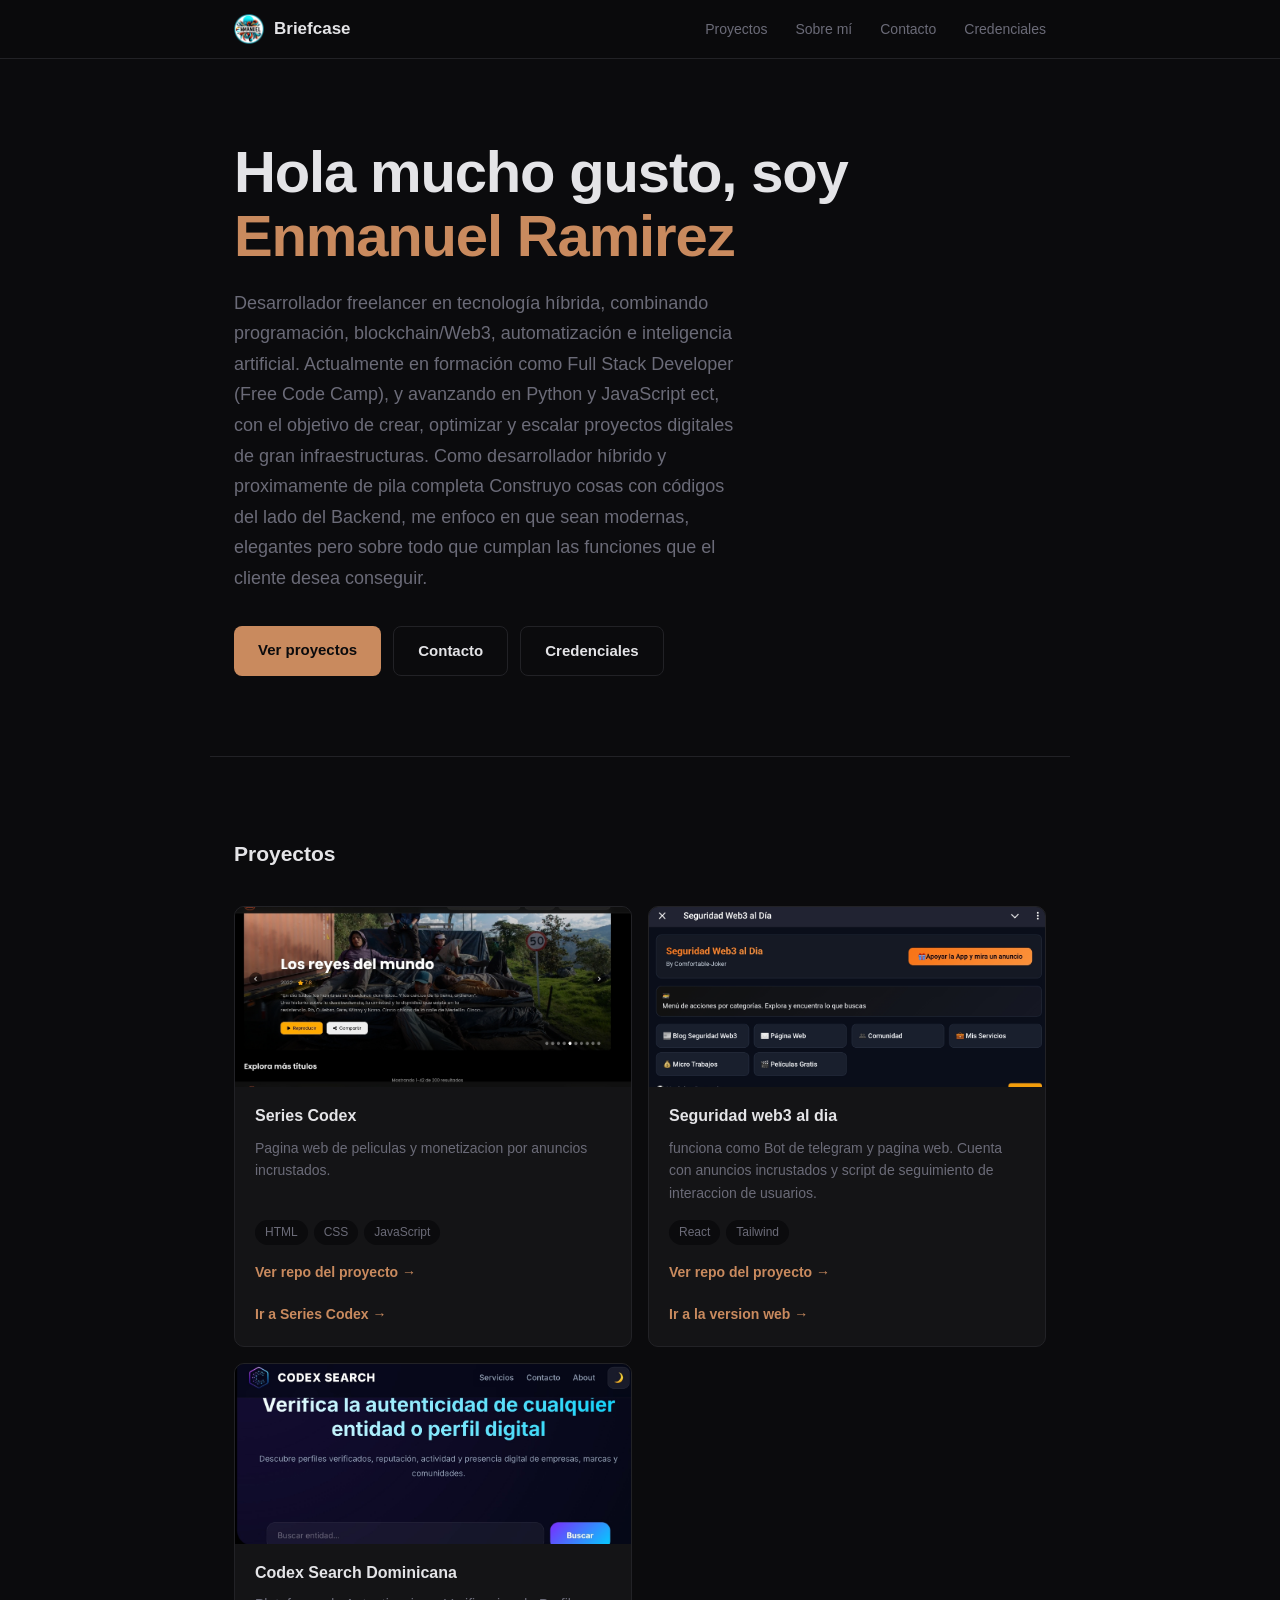
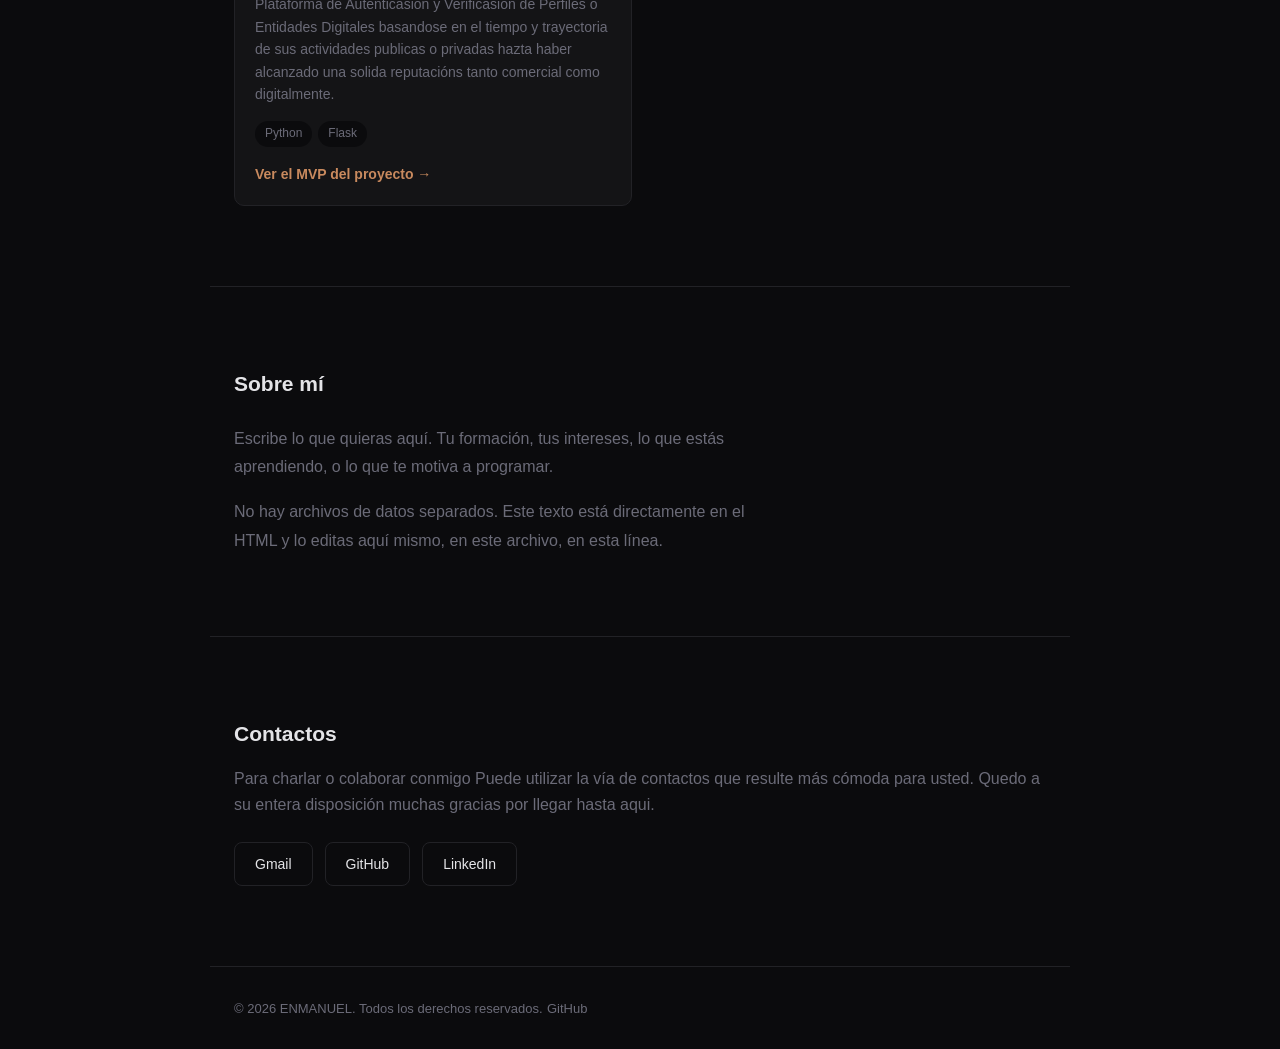
<file: index.html>
<!DOCTYPE html>
<html lang="es">
<head>
  <meta charset="UTF-8">
  <meta name="viewport" content="width=device-width, initial-scale=1.0">
  <title>Enmanuel - Briefcase</title>
  <meta name="description" content="Portfolio personal de Enmanuel.">
  <link rel="icon" href="images/logo.jpg" type="image/svg+xml">

  <!-- BASE -->
  <link rel="stylesheet" href="css/base.css">

  <!-- SECCIONES -->
  <link rel="stylesheet" href="css/header.css">
  <link rel="stylesheet" href="css/hero.css">
  <link rel="stylesheet" href="css/proyectos.css">
  <link rel="stylesheet" href="css/sobre-mi.css">
  <link rel="stylesheet" href="css/contacto.css">
  <link rel="stylesheet" href="css/footer.css">
</head>
<body>


<!-- ==============================================
     SECCIÓN: HEADER
     CSS propio: css/header.css
     ============================================== -->
<header class="header">
  <div class="header__inside">
    <a href="./" class="header__logo">
      <img src="images/logo.jpg" alt="Logo Enmanuel" class="header__logo-img">
      <span>Briefcase</span>
    </a>
    <nav class="header__nav" id="nav">
      <a href="#proyectos">Proyectos</a>
      <a href="#sobre-mi">Sobre mí</a>
      <a href="#contacto">Contacto</a>
      <a href="credenciales.html">Credenciales</a>
    </nav>
    <button class="header__toggle" onclick="document.getElementById('nav').classList.toggle('header__nav--open')" aria-label="Abrir menú">
      <span></span><span></span><span></span>
    </button>
  </div>
</header>
<!-- FIN HEADER -->




  
<!-- ==============================================
     SECCIÓN: HERO
     CSS propio: css/hero.css
     Para ELIMINAR: borra desde aquí hasta "FIN HERO"
     y quita <link rel="stylesheet" href="css/hero.css">
     ============================================== -->
<section class="hero">
  <div class="hero__inside">
    <h1 class="hero__name">Hola mucho gusto, soy <span class="hero__mark">Enmanuel Ramirez</span></h1>
    <p class="hero__desc">Desarrollador freelancer en tecnología híbrida, combinando programación, blockchain/Web3, automatización e inteligencia artificial. Actualmente en formación como Full Stack Developer (Free Code Camp), y avanzando en Python y JavaScript ect, con el objetivo de crear, optimizar y escalar proyectos digitales de gran infraestructuras.
      Como desarrollador híbrido y proximamente de pila completa Construyo cosas con códigos del lado del Backend,
      me enfoco en que sean modernas, elegantes pero sobre todo que cumplan las funciones que el cliente desea conseguir.
    </p>
    <div class="hero__buttons">
      <a href="#proyectos" class="hero__btn hero__btn--filled">Ver proyectos</a>
      <a href="#contacto" class="hero__btn hero__btn--outline">Contacto</a>
      <a href="credenciales.html" class="hero__btn hero__btn--outline">Credenciales</a>
    </div>
  </div>
</section>
<!-- FIN HERO -->


<!-- ==============================================
     SECCIÓN: PROYECTOS
     CSS propio: css/proyectos.css
     Para ELIMINAR: borra desde aquí hasta "FIN PROYECTOS"
     y quita <link rel="stylesheet" href="css/proyectos.css">
     ============================================== -->

<section id="proyectos" class="proyectos">
  <div class="proyectos__inside">
    <h2 class="proyectos__heading">Proyectos</h2>
    <div class="proyectos__grid">

      <!-- Tarjeta 1 -->
      <article class="proyecto">
        <img src="images/proyecto-SeriesCodex-Preview-3.jpg" alt="Screenshot del Proyecto 1" class="proyecto__img">
        <h3 class="proyecto__name">Series Codex</h3>
        <p class="proyecto__desc">Pagina web de peliculas y monetizacion por anuncios incrustados.</p>
        <div class="proyecto__techs">
          <span>HTML</span>
          <span>CSS</span>
          <span>JavaScript</span>
        </div>
        
        <a href="https://github.com/ENMANUEL0539/serie-codex/" target="_blank" class="proyecto__link">Ver repo del proyecto →</a>
        <a href="https://seriescodex.pages.dev/" target="_blank" class="proyecto__link">Ir a Series Codex →</a>
      </article>

      <!-- Tarjeta 2 -->
      <article class="proyecto">
        <img src="images/proyecto-Seguridad-web3-orital-preview-1.jpg" alt="Screenshot del Proyecto " class="proyecto__img">
        <h3 class="proyecto__name">Seguridad web3 al dia</h3>
        <p class="proyecto__desc">funciona como Bot de telegram y pagina web. Cuenta con anuncios incrustados y script de seguimiento de interaccion de usuarios.</p>
        <div class="proyecto__techs">
          <span>React</span>
          <span>Tailwind</span>
        </div>
        <a href="https://github.com/ENMANUEL0539/seguridad-web3-bot_clean" target="_blank" class="proyecto__link">Ver repo del proyecto →</a>
        <a href="https://seguridad-web3.comfort-joker.workers.dev/" class="proyecto__link">Ir a la version web →</a>
      </article>

      <!-- Tarjeta 3 -->
      <article class="proyecto">
        <img src="images/Verificasion-basada-en-reputación.jpg" alt="Screenshot del Proyecto 3" class="proyecto__img">
        <h3 class="proyecto__name">Codex Search Dominicana</h3>
        <p class="proyecto__desc">Plataforma de Autenticasion y Verificasion de Perfiles o Entidades Digitales basandose en el tiempo y trayectoria de sus actividades publicas o privadas hazta haber alcanzado una solida reputacións tanto comercial como digitalmente.</p>
        <div class="proyecto__techs">
          <span>Python</span>
          <span>Flask</span>
        </div>
        <a href="https://codex-search.pages.dev/" target="_blank" class="proyecto__link">Ver el MVP del proyecto →</a>
      </article>

    </div>
  </div>
</section>
<!-- FIN PROYECTOS -->


<!-- ==============================================
     SECCIÓN: SOBRE MÍ
     CSS propio: css/sobre-mi.css
     Para ELIMINAR: borra desde aquí hasta "FIN SOBRE MÍ"
     y quita <link rel="stylesheet" href="css/sobre-mi.css">
     ============================================== -->
<section id="sobre-mi" class="sobre-mi">
  <div class="sobre-mi__inside">
    <h2 class="sobre-mi__heading">Sobre mí</h2>
    <div class="sobre-mi__text">
      <p>Escribe lo que quieras aquí. Tu formación, tus intereses, lo que estás aprendiendo, o lo que te motiva a programar.</p>
      <p>No hay archivos de datos separados. Este texto está directamente en el HTML y lo editas aquí mismo, en este archivo, en esta línea.</p>
    </div>
  </div>
</section>
<!-- FIN SOBRE MÍ -->


<!-- ==============================================
     SECCIÓN: CONTACTO
     CSS propio: css/contacto.css
     Para ELIMINAR: borra desde aquí hasta "FIN CONTACTO"
     y quita <link rel="stylesheet" href="css/contacto.css">
     ============================================== -->
<section id="contacto" class="contacto">
  <div class="contacto__inside">
    <h2 class="contacto__heading">Contactos</h2>
    <p class="contacto__text">Para charlar o colaborar conmigo
      Puede utilizar la vía de contactos que resulte más cómoda para usted. Quedo a su entera disposición muchas gracias por llegar hasta aqui.</p>
    <div class="contacto__links">
      <a href="mailto:enmanuelramos335@gmail.com" class="contacto__item">Gmail</a>
      <a href="https://github.com/ENMANUEL0539" target="_blank" class="contacto__item">GitHub</a>
      <a href="https://linkedin.com/in/enmanuel-ramirez-0a24451b4/" target="_blank" class="contacto__item">LinkedIn</a>
    </div>
  </div>
</section>
<!-- FIN CONTACTO -->


<!-- ==============================================
     SECCIÓN: FOOTER
     CSS propio: css/footer.css
     Para ELIMINAR: borra desde aquí hasta "FIN FOOTER"
     y quita <link rel="stylesheet" href="css/footer.css">
     ============================================== -->
<footer class="footer">
  <div class="footer__inside">
    <span class="footer__copy">© 2026 ENMANUEL. Todos los derechos reservados.</span>
    <a href="https://github.com/ENMANUEL0539" target="_blank" class="footer__link">GitHub</a>
  </div>
</footer>
<!-- FIN FOOTER -->

</body>
</html>
</file>
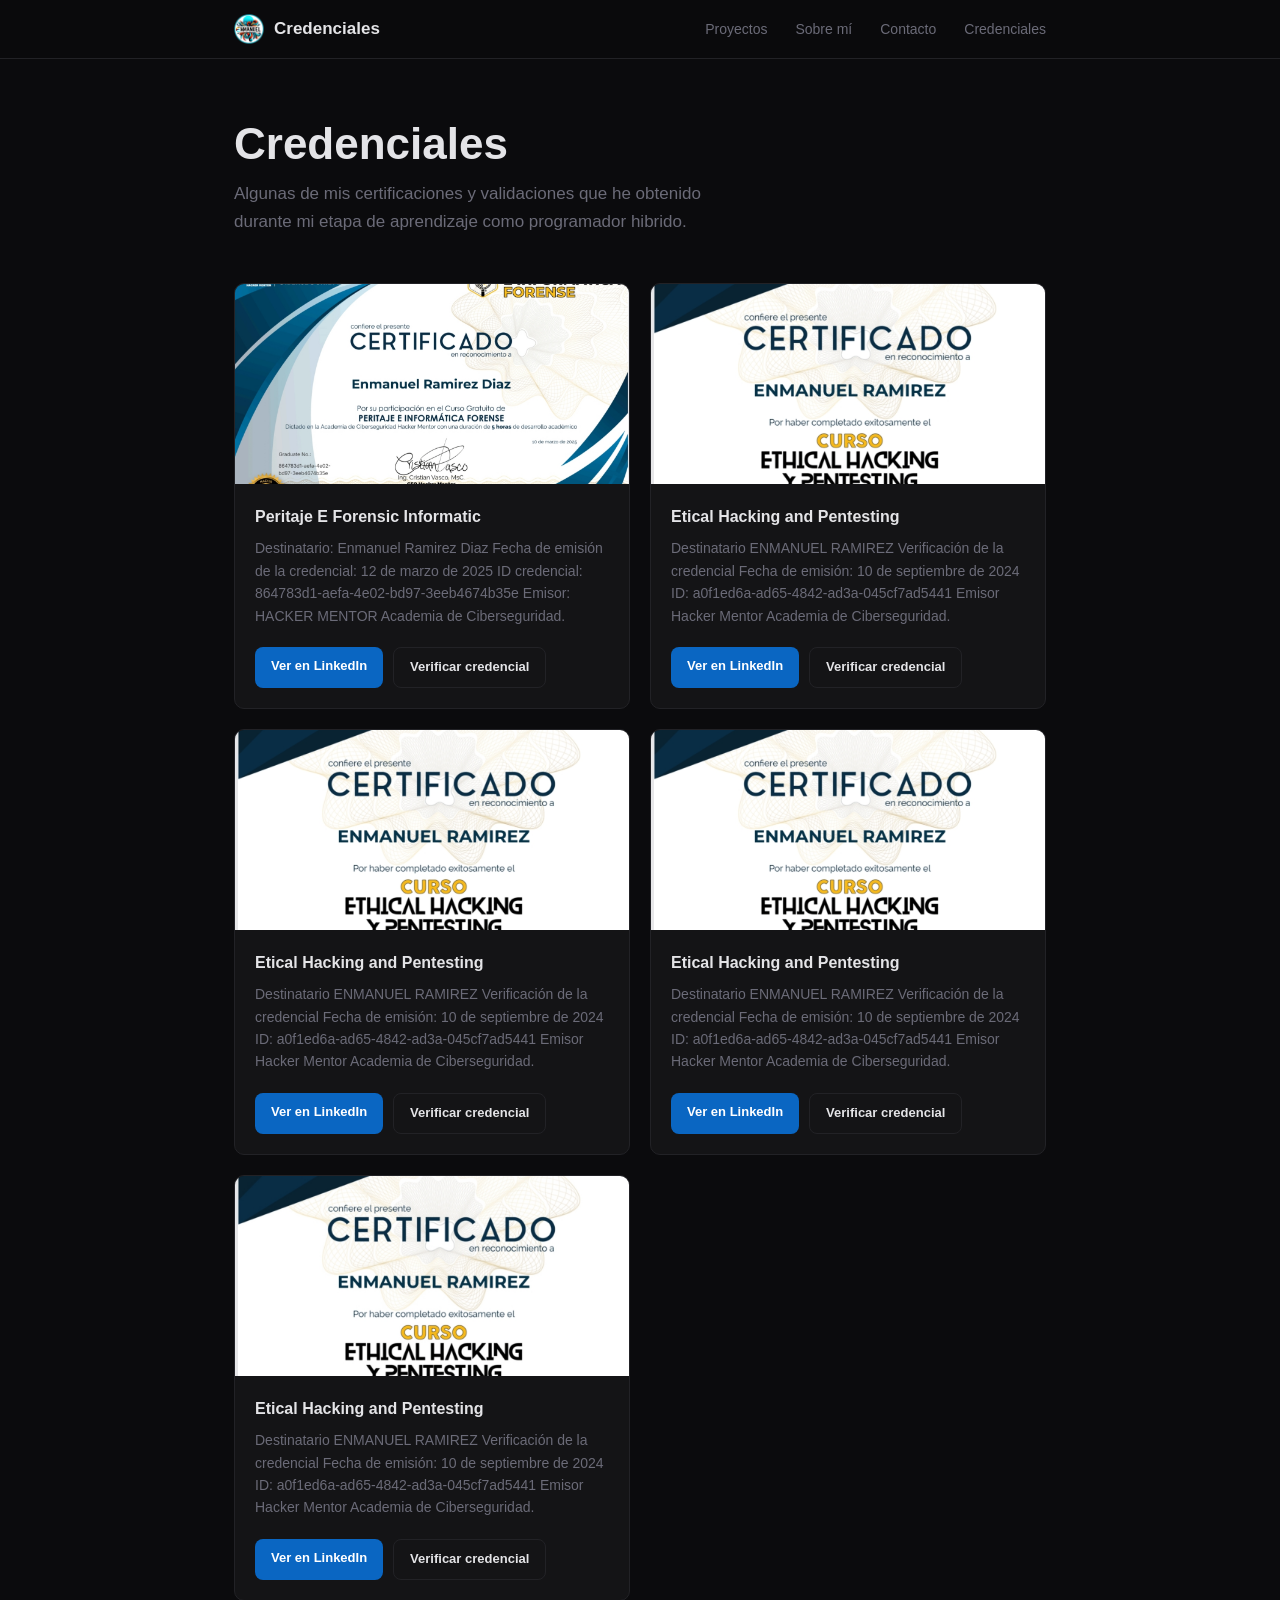
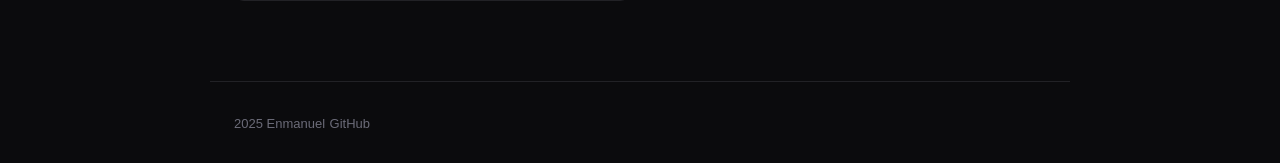
<file: credenciales.html>
<!DOCTYPE html>
<html lang="es">
<head>
  <meta charset="UTF-8">
  <meta name="viewport" content="width=device-width, initial-scale=1.0">
  <title>Credenciales — Enmanuel</title>
  <meta name="description" content="Credenciales y certificaciones de Enmanuel.">
  <link rel="icon" href="images/logo.jpg" type="image/svg+xml">

  <!-- BASE -->
  <link rel="stylesheet" href="css/base.css">

  <!-- SECCIONES que esta página usa -->
  <link rel="stylesheet" href="css/header.css">
  <link rel="stylesheet" href="css/credenciales.css">
  <link rel="stylesheet" href="css/footer.css">
</head>
<body>


<!-- ==============================================
     SECCIÓN: HEADER (misma de inicio)
     ============================================== -->
<header class="header">
  <div class="header__inside">
    <a href="./index.html" class="header__logo">
      <img src="images/logo.jpg" alt="Logo Enmanuel" class="header__logo-img">
      <span> Credenciales </span>
    </a>
    <nav class="header__nav" id="nav">
      <a href="index.html#proyectos">Proyectos</a>
      <a href="index.html#sobre-mi">Sobre mí</a>
      <a href="index.html#contacto">Contacto</a>
      <a href="credenciales.html">Credenciales</a>
    </nav>
    <button class="header__toggle" onclick="document.getElementById('nav').classList.toggle('header__nav--open')" aria-label="Abrir menú">
      <span></span><span></span><span></span>
    </button>
  </div>
</header>
<!-- FIN HEADER -->


<!-- ==============================================
     SECCIÓN: CREDENCIALES
     CSS propio: css/credenciales.css
     Para ELIMINAR: borra desde aquí hasta "FIN CREDENCIALES"
     y quita <link rel="stylesheet" href="css/credenciales.css">
     ============================================== -->
<section class="creds">
  <div class="creds__inside">
    <h1 class="creds__title">Credenciales</h1>
    <p class="creds__subtitle">Algunas de mis certificaciones y validaciones que he obtenido durante mi etapa de aprendizaje como programador hibrido.</p>

    <div class="creds__grid">

      <!-- Credencial 1 — copia este bloque para agregar más -->
      <article class="cred">
        <img src="images/Peritaje_E_Forensic_Informatic.jpg" alt="Credencial 1" class="cred__img">
        <div class="cred__body">
          <h3 class="cred__name">Peritaje E Forensic Informatic</h3>
          <p class="cred__desc">Destinatario: Enmanuel Ramirez Diaz
            
Fecha de emisión de la credencial: 12 de marzo de 2025 
ID credencial: 864783d1-aefa-4e02-bd97-3eeb4674b35e
Emisor: HACKER MENTOR Academia de Ciberseguridad.</p>
          <div class="cred__buttons">
            <a href="https://www.linkedin.com/in/enmanuel-ramirez-0a24451b4/details/certifications/" target="_blank" class="cred__btn cred__btn--linkedin">
              Ver en LinkedIn
            </a>
            <a href="https://credsverse.com/credentials/864783d1-aefa-4e02-bd97-3eeb4674b35e" target="_blank" class="cred__btn cred__btn--verify">
              Verificar credencial
            </a>
          </div>
        </div>
      </article>
      <!-- Fin credencial 1 -->





      

      <!-- Credencial 2  Copia el bloque article class="cred" para agregar cuantas credenciales quieras   -->
      <article class="cred">
        <img src="images/Etical_Hacking_and_Pentesting.jpg" alt="Credencial 2" class="cred__img">
        <div class="cred__body">
          <h3 class="cred__name">Etical Hacking and Pentesting</h3>
          <p class="cred__desc">Destinatario
                         ENMANUEL RAMIREZ

Verificación de la credencial
Fecha de emisión: 10 de septiembre de 2024

ID: a0f1ed6a-ad65-4842-ad3a-045cf7ad5441

Emisor
Hacker Mentor
Academia de Ciberseguridad.</p>
          <div class="cred__buttons">
            <a href="https://www.linkedin.com/in/enmanuel-ramirez-0a24451b4/details/certifications/" target="_blank" class="cred__btn cred__btn--linkedin">
              Ver en LinkedIn
            </a>
            <a href="https://credsverse.com/credentials/a0f1ed6a-ad65-4842-ad3a-045cf7ad5441" target="_blank" class="cred__btn cred__btn--verify">
              Verificar credencial
            </a>
          </div>
        </div>
      </article>
      <!-- Fin credencial 2 -->





 <article class="cred">
        <img src="images/Etical_Hacking_and_Pentesting.jpg" alt="Credencial 2" class="cred__img">
        <div class="cred__body">
          <h3 class="cred__name">Etical Hacking and Pentesting</h3>
          <p class="cred__desc">Destinatario
                         ENMANUEL RAMIREZ

Verificación de la credencial
Fecha de emisión: 10 de septiembre de 2024

ID: a0f1ed6a-ad65-4842-ad3a-045cf7ad5441

Emisor
Hacker Mentor
Academia de Ciberseguridad.</p>
          <div class="cred__buttons">
            <a href="https://www.linkedin.com/in/enmanuel-ramirez-0a24451b4/details/certifications/" target="_blank" class="cred__btn cred__btn--linkedin">
              Ver en LinkedIn
            </a>
            <a href="https://credsverse.com/credentials/a0f1ed6a-ad65-4842-ad3a-045cf7ad5441" target="_blank" class="cred__btn cred__btn--verify">
              Verificar credencial
            </a>
          </div>
        </div>
      </article>
      <!-- Fin credencial 2 -->






 <article class="cred">
        <img src="images/Etical_Hacking_and_Pentesting.jpg" alt="Credencial 2" class="cred__img">
        <div class="cred__body">
          <h3 class="cred__name">Etical Hacking and Pentesting</h3>
          <p class="cred__desc">Destinatario
                         ENMANUEL RAMIREZ

Verificación de la credencial
Fecha de emisión: 10 de septiembre de 2024

ID: a0f1ed6a-ad65-4842-ad3a-045cf7ad5441

Emisor
Hacker Mentor
Academia de Ciberseguridad.</p>
          <div class="cred__buttons">
            <a href="https://www.linkedin.com/in/enmanuel-ramirez-0a24451b4/details/certifications/" target="_blank" class="cred__btn cred__btn--linkedin">
              Ver en LinkedIn
            </a>
            <a href="https://credsverse.com/credentials/a0f1ed6a-ad65-4842-ad3a-045cf7ad5441" target="_blank" class="cred__btn cred__btn--verify">
              Verificar credencial
            </a>
          </div>
        </div>
      </article>
      <!-- Fin credencial 2 -->



 <article class="cred">
        <img src="images/Etical_Hacking_and_Pentesting.jpg" alt="Credencial 2" class="cred__img">
        <div class="cred__body">
          <h3 class="cred__name">Etical Hacking and Pentesting</h3>
          <p class="cred__desc">Destinatario
                         ENMANUEL RAMIREZ

Verificación de la credencial
Fecha de emisión: 10 de septiembre de 2024

ID: a0f1ed6a-ad65-4842-ad3a-045cf7ad5441

Emisor
Hacker Mentor
Academia de Ciberseguridad.</p>
          <div class="cred__buttons">
            <a href="https://www.linkedin.com/in/enmanuel-ramirez-0a24451b4/details/certifications/" target="_blank" class="cred__btn cred__btn--linkedin">
              Ver en LinkedIn
            </a>
            <a href="https://credsverse.com/credentials/a0f1ed6a-ad65-4842-ad3a-045cf7ad5441" target="_blank" class="cred__btn cred__btn--verify">
              Verificar credencial
            </a>
          </div>
        </div>
      </article>
      <!-- Fin credencial 2 -->



      

    </div>
  </div>
</section>
<!-- FIN CREDENCIALES -->











  
<!-- ==============================================
     SECCIÓN: FOOTER
     ============================================== -->
<footer class="footer">
  <div class="footer__inside">
    <span class="footer__copy">2025 Enmanuel</span>
    <a href="https://github.com/ENMANUEL0539" target="_blank" class="footer__link">GitHub</a>
  </div>
</footer>
<!-- FIN FOOTER -->

</body>
</html>
</file>
<file: css/base.css>
/* === RESET — no quitar === */
*, *::before, *::after {
  box-sizing: border-box;
  margin: 0;
  padding: 0;
}

html {
  scroll-behavior: smooth;
  scroll-padding-top: 70px;
}

body {
  font-family: -apple-system, BlinkMacSystemFont, 'Segoe UI', Helvetica, Arial, sans-serif;
  background: #0b0b0d;
  color: #e4e4e7;
  line-height: 1.6;
  -webkit-font-smoothing: antialiased;
}

a {
  color: #c98a5e;
  text-decoration: none;
}
a:hover {
  text-decoration: underline;
}

img {
  max-width: 100%;
  display: block;
}

code {
  background: #1c1c20;
  padding: 2px 6px;
  border-radius: 4px;
  font-size: 0.9em;
}
</file>
<file: css/header.css>
/* === HEADER — solo estilos del header === */
/* === HEADER === */
.header {
  position: fixed;
  top: 0;
  left: 0;
  right: 0;
  z-index: 100;
  background: rgba(11, 11, 13, 0.85);
  backdrop-filter: blur(12px);
  -webkit-backdrop-filter: blur(12px);
  border-bottom: 1px solid #222226;
}

.header__inside {
  max-width: 860px;
  margin: 0 auto;
  padding: 0 24px;
  height: 58px;
  display: flex;
  align-items: center;
  justify-content: space-between;
}

/* Logo con imagen + texto */
.header__logo {
  display: flex;
  align-items: center;
  gap: 10px;
  font-weight: 700;
  font-size: 17px;
  color: #e4e4e7;
  text-decoration: none;
}
.header__logo:hover {
  text-decoration: none;
}

.header__logo-img {
  width: 30px;
  height: 30px;
  object-fit: contain;
  border-radius: 4px;
}

.header__nav {
  display: flex;
  gap: 28px;
}

.header__nav a {
  font-size: 14px;
  color: #6b6b78;
  transition: color 0.2s;
}
.header__nav a:hover {
  color: #e4e4e7;
  text-decoration: none;
}




/* botón hamburguesa — oculto en desktop */
.header__toggle {
  display: none;
  flex-direction: column;
  gap: 5px;
  background: none;
  border: none;
  cursor: pointer;
  padding: 4px;
}
.header__toggle span {
  display: block;
  width: 22px;
  height: 2px;
  background: #e4e4e7;
  border-radius: 2px;
}

/* móvil */
@media (max-width: 600px) {
  .header__nav {
    display: none;
    position: absolute;
    top: 58px;
    left: 0;
    right: 0;
    background: rgba(11, 11, 13, 0.95);
    backdrop-filter: blur(12px);
    flex-direction: column;
    padding: 20px 24px;
    gap: 16px;
    border-bottom: 1px solid #222226;
  }
  .header__nav--open {
    display: flex;
  }
  .header__toggle {
    display: flex;
  }
}
</file>
<file: css/hero.css>
/* === HERO — solo estilos del hero === */
.hero {
  padding: 140px 24px 80px;
  max-width: 860px;
  margin: 0 auto;
}

.hero__name {
  font-size: clamp(34px, 7vw, 58px);
  font-weight: 800;
  line-height: 1.1;
  letter-spacing: -0.02em;
  margin-bottom: 20px;
}

.hero__mark {
  color: #c98a5e;
}

.hero__desc {
  font-size: 18px;
  color: #6b6b78;
  max-width: 500px;
  margin-bottom: 32px;
  line-height: 1.7;
}

.hero__buttons {
  display: flex;
  gap: 12px;
  flex-wrap: wrap;
}

.hero__btn {
  display: inline-block;
  padding: 12px 24px;
  border-radius: 8px;
  font-size: 15px;
  font-weight: 600;
  transition: opacity 0.2s, transform 0.15s;
}
.hero__btn:hover {
  text-decoration: none;
  transform: translateY(-1px);
}

.hero__btn--filled {
  background: #c98a5e;
  color: #0b0b0d;
}
.hero__btn--filled:hover {
  opacity: 0.9;
}

.hero__btn--outline {
  border: 1px solid #222226;
  color: #e4e4e7;
}
.hero__btn--outline:hover {
  border-color: #c98a5e;
  color: #c98a5e;
}
</file>
<file: css/proyectos.css>
/* === PROYECTOS — solo estilos de esta sección === */
.proyectos {
  padding: 80px 24px;
  max-width: 860px;
  margin: 0 auto;
  border-top: 1px solid #222226;
}

.proyectos__heading {
  font-size: 21px;
  font-weight: 700;
  margin-bottom: 36px;
}

.proyectos__grid {
  display: grid;
  grid-template-columns: 1fr;
  gap: 16px;
}
@media (min-width: 560px) {
  .proyectos__grid {
    grid-template-columns: 1fr 1fr;
  }
}

/* === Cada tarjeta de proyecto === */
/* === Tarjeta con imagen === */
.proyecto {
  background: #141416;
  border: 1px solid #222226;
  border-radius: 10px;
  overflow: hidden;
  display: flex;
  flex-direction: column;
  transition: border-color 0.2s;
}
.proyecto:hover {
  border-color: #c98a5e;
}

/* Imagen del proyecto */
.proyecto__img {
  width: 100%;
  height: 180px;
  object-fit: cover;
  display: block;
  background: #1c1c20;
}

.proyecto__name {
  font-size: 16px;
  font-weight: 600;
  margin: 16px 20px 8px;
}

.proyecto__desc {
  font-size: 14px;
  color: #6b6b78;
  margin: 0 20px 16px;
  flex: 1;
  line-height: 1.6;
}

.proyecto__techs {
  display: flex;
  gap: 6px;
  flex-wrap: wrap;
  margin: 0 20px 16px;
}
.proyecto__techs span {
  font-size: 12px;
  padding: 3px 10px;
  background: #0b0b0d;
  border-radius: 20px;
  color: #6b6b78;
  font-weight: 500;
}

.proyecto__link {
  font-size: 14px;
  font-weight: 600;
  color: #c98a5e;
  margin: 0 20px 20px;
  display: inline-block;
}
.proyecto__link:hover {
  text-decoration: none;
}
</file>
<file: css/sobre-mi.css>
/* === SOBRE MÍ — solo estilos de esta sección === */
.sobre-mi {
  padding: 80px 24px;
  max-width: 860px;
  margin: 0 auto;
  border-top: 1px solid #222226;
}

.sobre-mi__heading {
  font-size: 21px;
  font-weight: 700;
  margin-bottom: 24px;
}

.sobre-mi__text {
  max-width: 540px;
  color: #6b6b78;
  font-size: 16px;
  line-height: 1.8;
}
.sobre-mi__text p + p {
  margin-top: 16px;
}
</file>
<file: css/contacto.css>
/* === CONTACTO — solo estilos de esta sección === */
.contacto {
  padding: 80px 24px;
  max-width: 860px;
  margin: 0 auto;
  border-top: 1px solid #222226;
}

.contacto__heading {
  font-size: 21px;
  font-weight: 700;
  margin-bottom: 16px;
}

.contacto__text {
  color: #6b6b78;
  font-size: 16px;
  margin-bottom: 24px;
}

.contacto__links {
  display: flex;
  gap: 12px;
  flex-wrap: wrap;
}

.contacto__item {
  display: inline-block;
  padding: 10px 20px;
  border: 1px solid #222226;
  border-radius: 8px;
  font-size: 14px;
  color: #e4e4e7;
  transition: border-color 0.2s, color 0.2s;
}
.contacto__item:hover {
  border-color: #c98a5e;
  color: #c98a5e;
  text-decoration: none;
}
</file>
<file: css/footer.css>
/* === FOOTER — solo estilos del footer === */
.footer {
  padding: 28px 24px;
  max-width: 860px;
  margin: 0 auto;
  border-top: 1px solid #222226;
  display: flex;
  justify-content: space-between;
  align-items: center;
}

.footer__copy {
  font-size: 13px;
  color: #6b6b78;
}

.footer__link {
  font-size: 13px;
  color: #6b6b78;
}
.footer__link:hover {
  color: #c98a5e;
}
</file>
<file: css/credenciales.css>
/* === CREDENCIALES — solo estilos de esta página === */
.creds {
  padding: 120px 24px 80px;
  max-width: 860px;
  margin: 0 auto;
}

.creds__title {
  font-size: clamp(28px, 5vw, 44px);
  font-weight: 800;
  line-height: 1.1;
  margin-bottom: 12px;
}

.creds__subtitle {
  color: #6b6b78;
  font-size: 17px;
  margin-bottom: 48px;
  max-width: 480px;
}

.creds__grid {
  display: grid;
  grid-template-columns: 1fr;
  gap: 20px;
}
@media (min-width: 600px) {
  .creds__grid {
    grid-template-columns: 1fr 1fr;
  }
}

/* === Cada tarjeta de credencial === */
.cred {
  background: #141416;
  border: 1px solid #222226;
  border-radius: 10px;
  overflow: hidden;
  display: flex;
  flex-direction: column;
  transition: border-color 0.2s;
}
.cred:hover {
  border-color: #c98a5e;
}

/* Imagen de la credencial */
.cred__img {
  width: 100%;
  height: 200px;
  object-fit: cover;
  display: block;
  background: #1c1c20;
}

.cred__body {
  padding: 20px;
  display: flex;
  flex-direction: column;
  flex: 1;
}

.cred__name {
  font-size: 16px;
  font-weight: 600;
  margin-bottom: 8px;
}

.cred__desc {
  font-size: 14px;
  color: #6b6b78;
  line-height: 1.6;
  margin-bottom: 20px;
  flex: 1;
}

/* Botones de la credencial */
.cred__buttons {
  display: flex;
  gap: 10px;
  flex-wrap: wrap;
}

.cred__btn {
  display: inline-block;
  padding: 9px 16px;
  border-radius: 8px;
  font-size: 13px;
  font-weight: 600;
  transition: opacity 0.2s, border-color 0.2s;
  text-align: center;
}
.cred__btn:hover {
  text-decoration: none;
  opacity: 0.85;
}

/* Botón LinkedIn */
.cred__btn--linkedin {
  background: #0a66c2;
  color: #fff;
}

/* Botón Verificar */
.cred__btn--verify {
  border: 1px solid #222226;
  color: #e4e4e7;
}
.cred__btn--verify:hover {
  border-color: #c98a5e;
  color: #c98a5e;
  opacity: 1;
}

@media (max-width: 400px) {
  .cred__buttons {
    flex-direction: column;
  }
  .cred__btn {
    text-align: center;
  }
}
</file>
